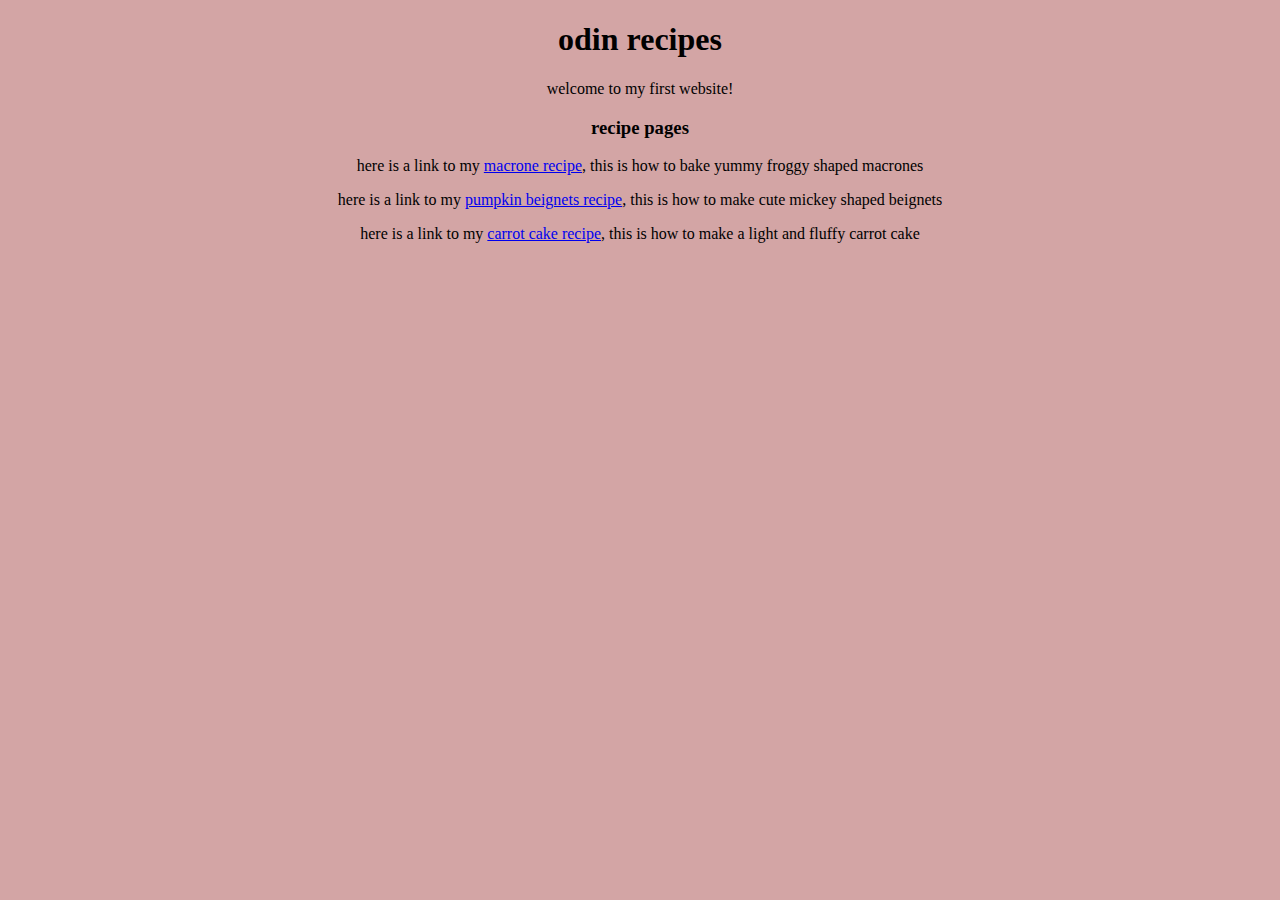
<file: index.html>
<!DOCTYPE html>
<html lang="en">
<head>
    <meta charset="UTF-8">
    <meta http-equiv="X-UA-Compatible" content="IE=edge">
    <meta name="viewport" content="width=device-width, initial-scale=1.0">
    <title>recipeshomepage</title>
    <link rel="stylesheet" href="style.css" />
</head>
<body>
    <h1 class="title">odin recipes</h1>
    <p class="text">welcome to my first website!</p>
    <h3 class ="smalltitle">recipe pages</h3>
    <p class="text"> here is a link to my <a href="recipes/cookies.html">macrone recipe</a>, this is how to bake yummy froggy shaped macrones</p>
    <p class="text"> here is a link to my <a href="recipes/beignets.html">pumpkin beignets recipe</a>, this is how to make cute mickey shaped
    beignets</p>
    <p class="text"> here is a link to my <a href="recipes/carrotcake.html">carrot cake recipe</a>, this is how to make a light and fluffy
    carrot cake</p>
</body>
</html>
</file>
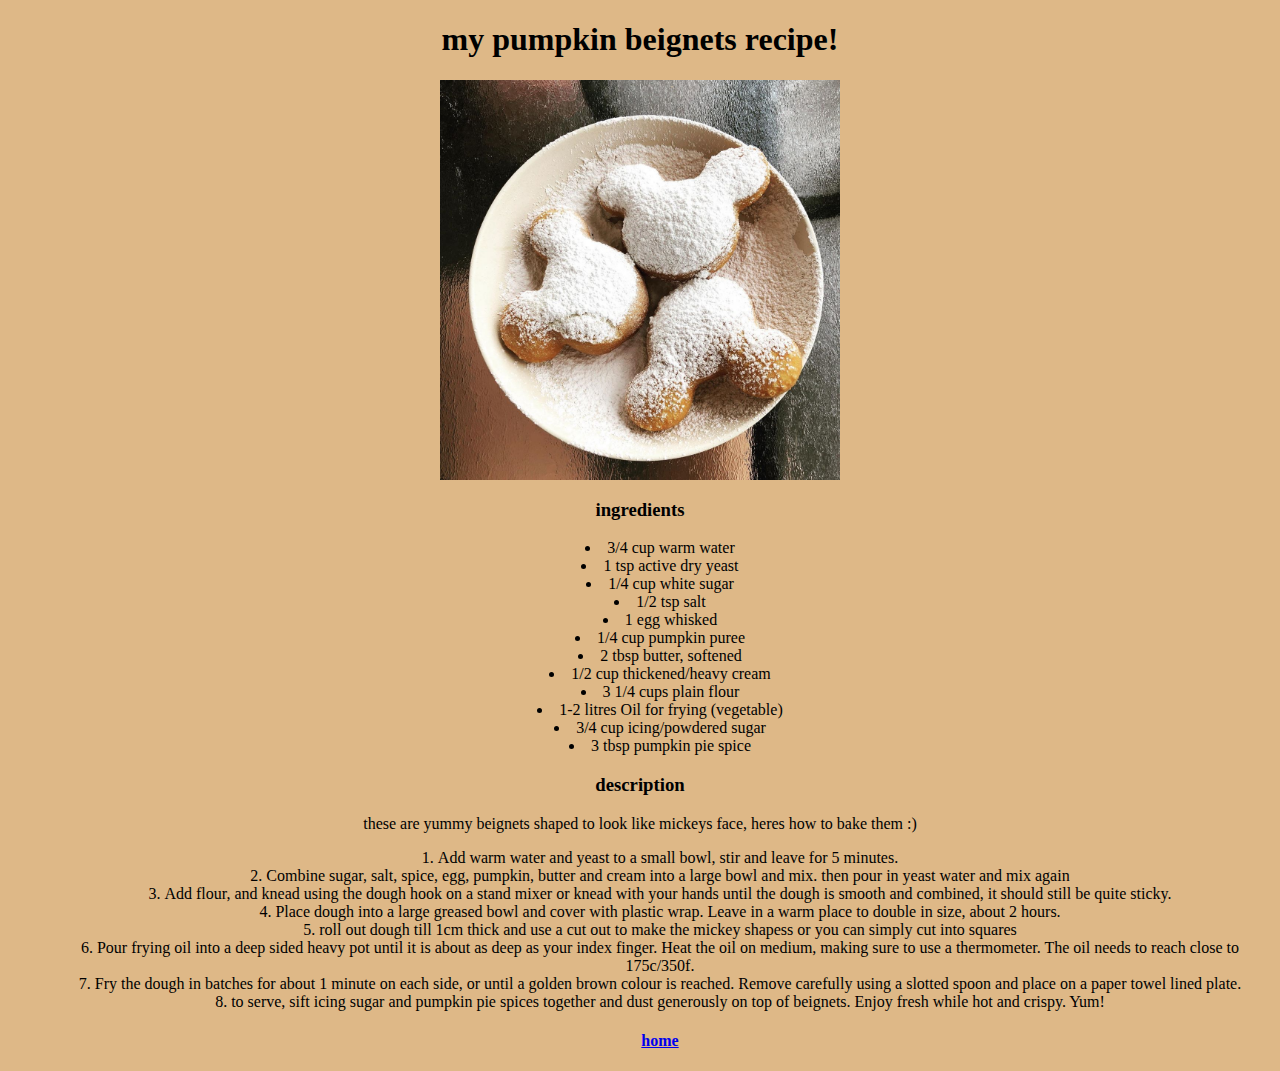
<file: recipes/beignets.html>
<!DOCTYPE html>
<html lang="en">
<head>
    <meta charset="UTF-8">
    <meta http-equiv="X-UA-Compatible" content="IE=edge">
    <meta name="viewport" content="width=device-width, initial-scale=1.0">
    <title>beignetspage</title>
    <link rel="stylesheet" href="beignets.css" />
</head>
<body>
    <h1 class="title">my pumpkin beignets recipe!</h1>
    <img src="img/pumpkintreat.jpeg"
    alt="beignets shapes like little mickey faces">
    <h3>ingredients</h3>
    <ul>
        <li>3/4 cup warm water </li>
        <li>1 tsp active dry yeast</li>
        <li>1/4 cup white sugar</li>
        <li>1/2 tsp salt</li>
        <li>1 egg whisked</li>
        <li>1/4 cup pumpkin puree</li>
        <li>2 tbsp butter, softened</li>
        <li>1/2 cup thickened/heavy cream</li>
        <li>3 1/4 cups plain flour</li>
        <li>1-2 litres Oil for frying (vegetable)</li>
        <li>3/4 cup icing/powdered sugar</li>
        <li>3 tbsp pumpkin pie spice</li>
    </ul>

    <h3>description</h3>
    <p class="text">these are yummy beignets shaped to look like mickeys face, heres how to bake them :)</p>
    <ol>
        <li>Add warm water and yeast to a small bowl, stir and leave for 5 minutes.</li>
        <li>Combine sugar, salt, spice, egg, pumpkin, butter and cream into a large bowl and mix. then pour in yeast
            water and mix again </li>
        <li>Add flour, and knead using the dough hook on a stand mixer or knead with your hands until the dough is
            smooth and combined, it should still be quite sticky.</li>
        <li>Place dough into a large greased bowl and cover with plastic wrap. Leave in a warm place to double in size,
            about 2 hours.</li>
        <li>roll out dough till 1cm thick and use a cut out to make the mickey shapess or you can simply cut 
            into squares</li>
        <li>Pour frying oil into a deep sided heavy pot until it is about as deep as your index finger. Heat the 
            oil on medium, making sure to use a thermometer. The oil needs to reach close to 175c/350f.</li>
        <li>Fry the dough in batches for about 1 minute on each side, or until a golden brown colour is reached. 
            Remove carefully using a slotted spoon and place on a paper towel lined plate.</li>
        <li>to serve, sift icing sugar and pumpkin pie spices together and dust generously on top of beignets. Enjoy 
            fresh while hot and crispy. Yum!</li>
        
        <h4 class="text"> <a href="../index.html">home</a></h4>
    </ol>
        
    
</body>
</html>
</file>
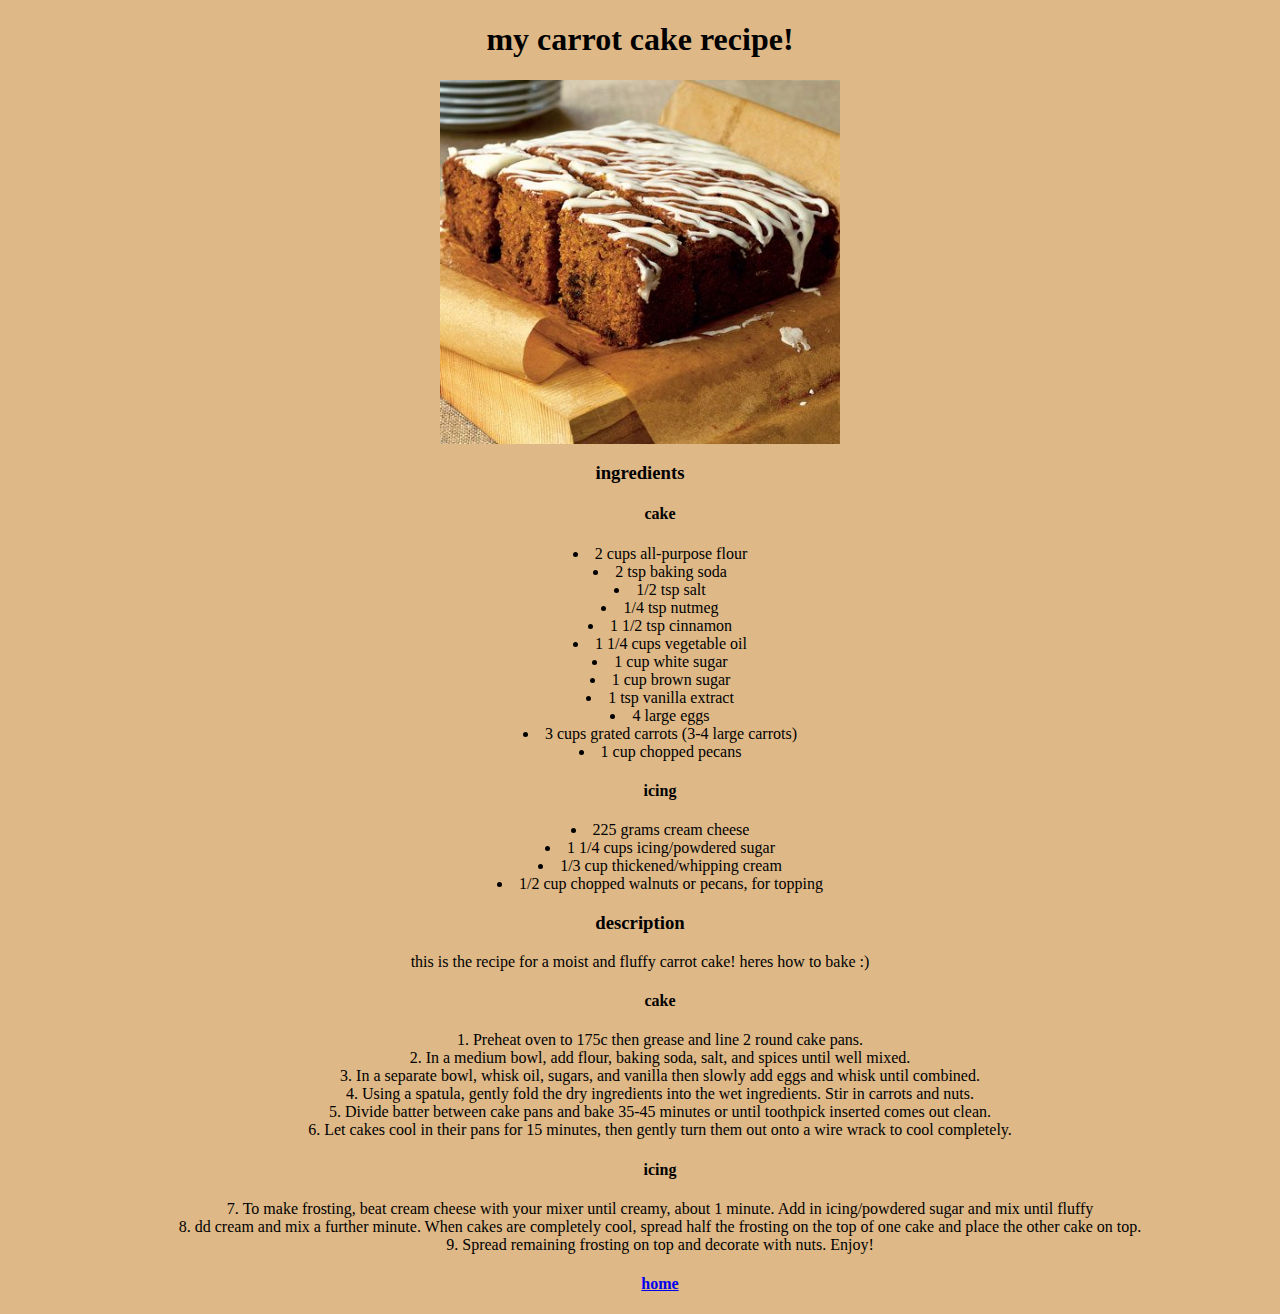
<file: recipes/carrotcake.html>
<!DOCTYPE html>
<html lang="en">
<head>
    <meta charset="UTF-8">
    <meta http-equiv="X-UA-Compatible" content="IE=edge">
    <meta name="viewport" content="width=device-width, initial-scale=1.0">
    <title>carrotcakepage</title>
    <link rel="stylesheet" href="carrotcake.css" />
</head>
<body>
    <h1 class="title">my carrot cake recipe!</h1>
    <img src="img/carrot cake.jpeg"
    alt="slices of carrot cake">
    <h3 class="smalltitle">ingredients</h3>
    <ul>
        <h4 class="smalltitle">cake</h4>
        <li>2 cups all-purpose flour</li>
        <li>2 tsp baking soda</li>
        <li>1/2 tsp salt</li>
        <li>1/4 tsp nutmeg</li>
        <li>1 1/2 tsp cinnamon</li>
        <li>1 1/4 cups vegetable oil</li>
        <li>1 cup white sugar</li>
        <li>1 cup brown sugar</li>
        <li>1 tsp vanilla extract</li>
        <li>4 large eggs</li>
        <li>3 cups grated carrots (3-4 large carrots)</li>
        <li>1 cup chopped pecans</li>

        <h4 class="smalltitle">icing</h4>
        <li>225 grams cream cheese</li>
        <li>1 1/4 cups icing/powdered sugar</li>
        <li>1/3 cup thickened/whipping cream</li>
        <li>1/2 cup chopped walnuts or pecans, for topping</li>
    </ul>

    <h3 class="smalltitle">description</h3>
    <p>this is the recipe for a moist and fluffy carrot cake! heres how to bake :)</p>
    <ol>
        <h4 class="smallesttitle">cake</h4>
        <li>Preheat oven to 175c then grease and line 2 round cake pans.</li>
        <li>In a medium bowl, add flour, baking soda, salt, and spices until well mixed. </li>
        <li>In a separate bowl, whisk oil, sugars, and vanilla then slowly add eggs and whisk until combined. </li>
        <li>Using a spatula, gently fold the dry ingredients into the wet ingredients. Stir in carrots and nuts. </li>
        <li>Divide batter between cake pans and bake 35-45 minutes or until toothpick inserted comes out clean.</li>
         <li>Let cakes cool in their pans for 15 minutes, then gently turn them out onto a wire wrack to cool completely. </li>
        <h4 class="smallesttitle">icing </h4>
        <li>To make frosting, beat cream cheese with your mixer until creamy, about 1 minute. Add in icing/powdered 
            sugar and mix until fluffy</li>
        <li>dd cream and mix a further minute. When cakes are completely cool, spread half the frosting on the top
            of one cake and place the other cake on top.</li>
        <li>Spread remaining frosting on top and decorate with nuts. Enjoy!</li>
        <h4 class="smallesttitle"><a href="../index.html">home</a></h4>
    </ol>
        
    
</body>
</html>
</file>
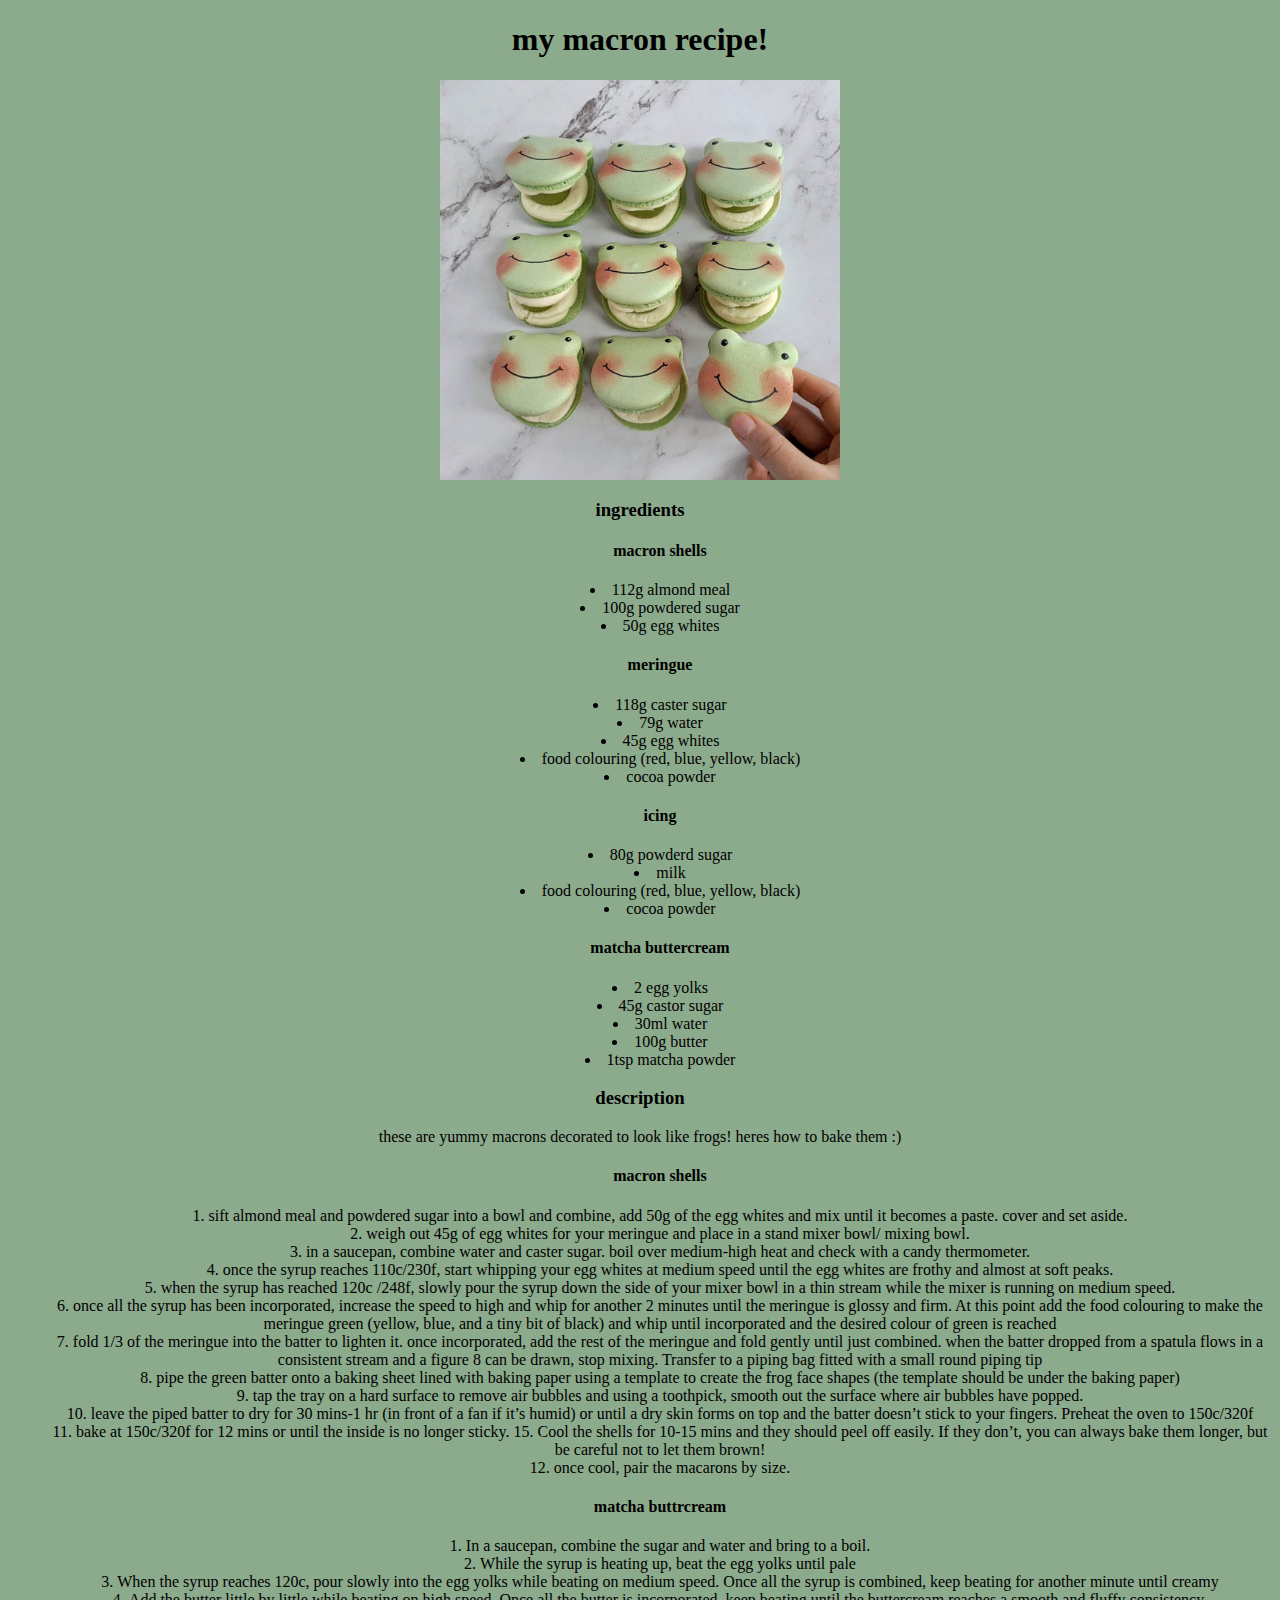
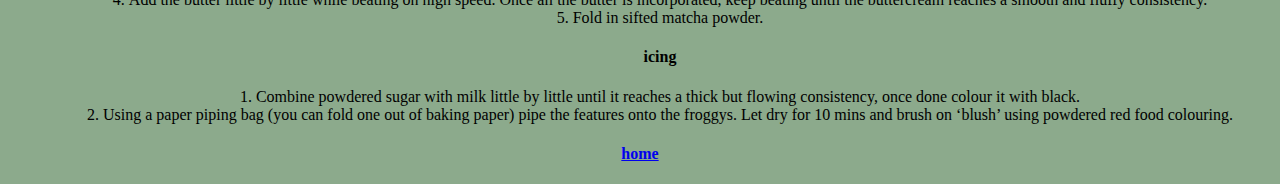
<file: recipes/cookies.html>
<!DOCTYPE html>
<html lang="en">
<head>
    <meta charset="UTF-8">
    <meta http-equiv="X-UA-Compatible" content="IE=edge">
    <meta name="viewport" content="width=device-width, initial-scale=1.0">
    <title>macronspage</title>
    <link rel="stylesheet" href="cookies.css"
</head>
<body>
    <h1>my macron recipe!</h1>
    <img src="img/frog macrons.jpeg"
    alt="macrons decorated to look like cute little frogs">
    <h3 class="smalltitle">ingredients</h3>
    <ul>
        <h4 class="smalltitle">macron shells</h4>
        <li>112g almond meal</li>
        <li>100g powdered sugar</li>
        <li>50g egg whites</li>

        <h4 class="smalltitle">meringue</h4>
        <li>118g caster sugar</li>
        <li>79g water</li>
        <li>45g egg whites</li>
        <li>food colouring (red, blue, yellow, black)</li>
        <li>cocoa powder</li>

        <h4 class="smalltitle">icing</h4>
        <li>80g powderd sugar</li>
        <li>milk</li>
        <li>food colouring (red, blue, yellow, black)</li>
        <li>cocoa powder</li>

        <h4 class="smalltitle">matcha buttercream</h4>
        <li>2 egg yolks</li>
        <li>45g castor sugar</li>
        <li>30ml water</li>
        <li>100g butter</li>
        <li>1tsp matcha powder</li>
    </ul>

    <h3 class="smalltitle">description</h3>
    <p>these are yummy macrons decorated to look like frogs! heres how to bake them :)</p>
    <ol>
        <h4 class="smalltitle">macron shells</h4>
        <li>sift almond meal and powdered sugar into a bowl and combine, add 50g of the egg
            whites and mix until it becomes a paste. cover and set aside.</li>
        <li>weigh out 45g of egg whites for your meringue and place in a stand mixer bowl/ mixing
            bowl.</li>
        <li>in a saucepan, combine water and caster sugar. boil over medium-high heat and check
            with a candy thermometer.</li>
        <li>once the syrup reaches 110c/230f, start whipping your egg whites at medium speed until
            the egg whites are frothy and almost at soft peaks.</li>
        <li>when the syrup has reached 120c /248f, slowly pour the syrup down the side of your
            mixer bowl in a thin stream while the mixer is running on medium speed.</li>
        <li>once all the syrup has been incorporated, increase the speed to high and whip for
            another 2 minutes until the meringue is glossy and firm. At this point add the food
            colouring to make the meringue green (yellow, blue, and a tiny bit of black) and whip until
            incorporated and the desired colour of green is reached</li>
        <li>fold 1/3 of the meringue into the batter to lighten it. once incorporated, add the rest of
            the meringue and fold gently until just combined. when the batter dropped from a spatula flows 
            in a consistent stream and a figure 8 can be drawn, stop mixing. Transfer to a piping bag fitted 
            with a small round piping tip</li>
        <li>pipe the green batter onto a baking sheet lined with baking paper using a template to
            create the frog face shapes (the template should be under the baking paper)
        <li>tap the tray on a hard surface to remove air bubbles and using a toothpick, smooth out
            the surface where air bubbles have popped.</li>
        <li>leave the piped batter to dry for 30 mins-1 hr (in front of a fan if it’s humid) or until a dry
            skin forms on top and the batter doesn’t stick to your fingers. Preheat the oven to
            150c/320f</li>
        <li>bake at 150c/320f for 12 mins or until the inside is no longer sticky.
            15. Cool the shells for 10-15 mins and they should peel off easily. If they don’t, you can
            always bake them longer, but be careful not to let them brown!</li>
        <li>once cool, pair the macarons by size. </li>
    </ol>

    <ol>
        <h4 class="smalltitle"> matcha buttrcream</h4>
        <li>In a saucepan, combine the sugar and water and bring to a boil.</li>
        <li>While the syrup is heating up, beat the egg yolks until pale</li>
        <li>When the syrup reaches 120c, pour slowly into the egg yolks while beating on medium
        speed. Once all the syrup is combined, keep beating for another minute until creamy</li>
        <li>Add the butter little by little while beating on high speed. Once all the butter is
        incorporated, keep beating until the buttercream reaches a smooth and fluffy
        consistency.</li>
        <li>Fold in sifted matcha powder.</li>
    </ol>

    <ol>
        <h4 class="smalltitle"> icing</h4>
        <li>Combine powdered sugar with milk little by little until it reaches a thick but flowing
            consistency, once done colour it with black. </li>
        <li>Using a paper piping bag (you can fold one out of baking paper) pipe the features onto
        the froggys. Let dry for 10 mins and brush on ‘blush’ using powdered red food colouring.</li>
    </ol>

    <h4 class="smalltitle"><a href="../index.html">home</a></h4>
        
    
</body>
</html>
</file>
<file: style.css>
.title {
    text-align: center;
}

.smalltitle {
    text-align: center;
}

.text {
    text-align: center;
}

body {
    background-color: rgba(194, 131, 131, 0.726);
}
</file>
<file: recipes/beignets.css>
.title {
    text-align: center;
}

h3 {
    text-align: center;
    list-style: inside;
}

li {
    text-align: center;
    list-style-position: inside;
}

.text {
    text-align: center;
}

img {
    width: 400px;
    height: auto;
    margin: auto;
    display: block;
}

body {
    background-color: burlywood;
}
</file>
<file: recipes/carrotcake.css>
.title {
    text-align: center;
}

img {
    width: 400px;
    height: auto;
    margin: auto;
    display: block;
}

li {
    text-align: center;
    list-style-position: inside;
}

.smalltitle {
    text-align: center;
}

.smallesttitle {
    text-align: center;
}

p {
    text-align: center;
}

body {
    background-color: burlywood;
}
</file>
<file: recipes/cookies.css>
h1 {
    text-align: center;
}

p {
    text-align: center;
}

li {
    text-align: center;
    list-style-position: inside;
}

.smalltitle {
    text-align: center;
}

img {
    width: 400px;
    height: auto;
    margin: auto;
    display: block;
}

.text {
    text-align: center;
}

body {
    background-color: rgb(140, 170, 140);
}
</file>
